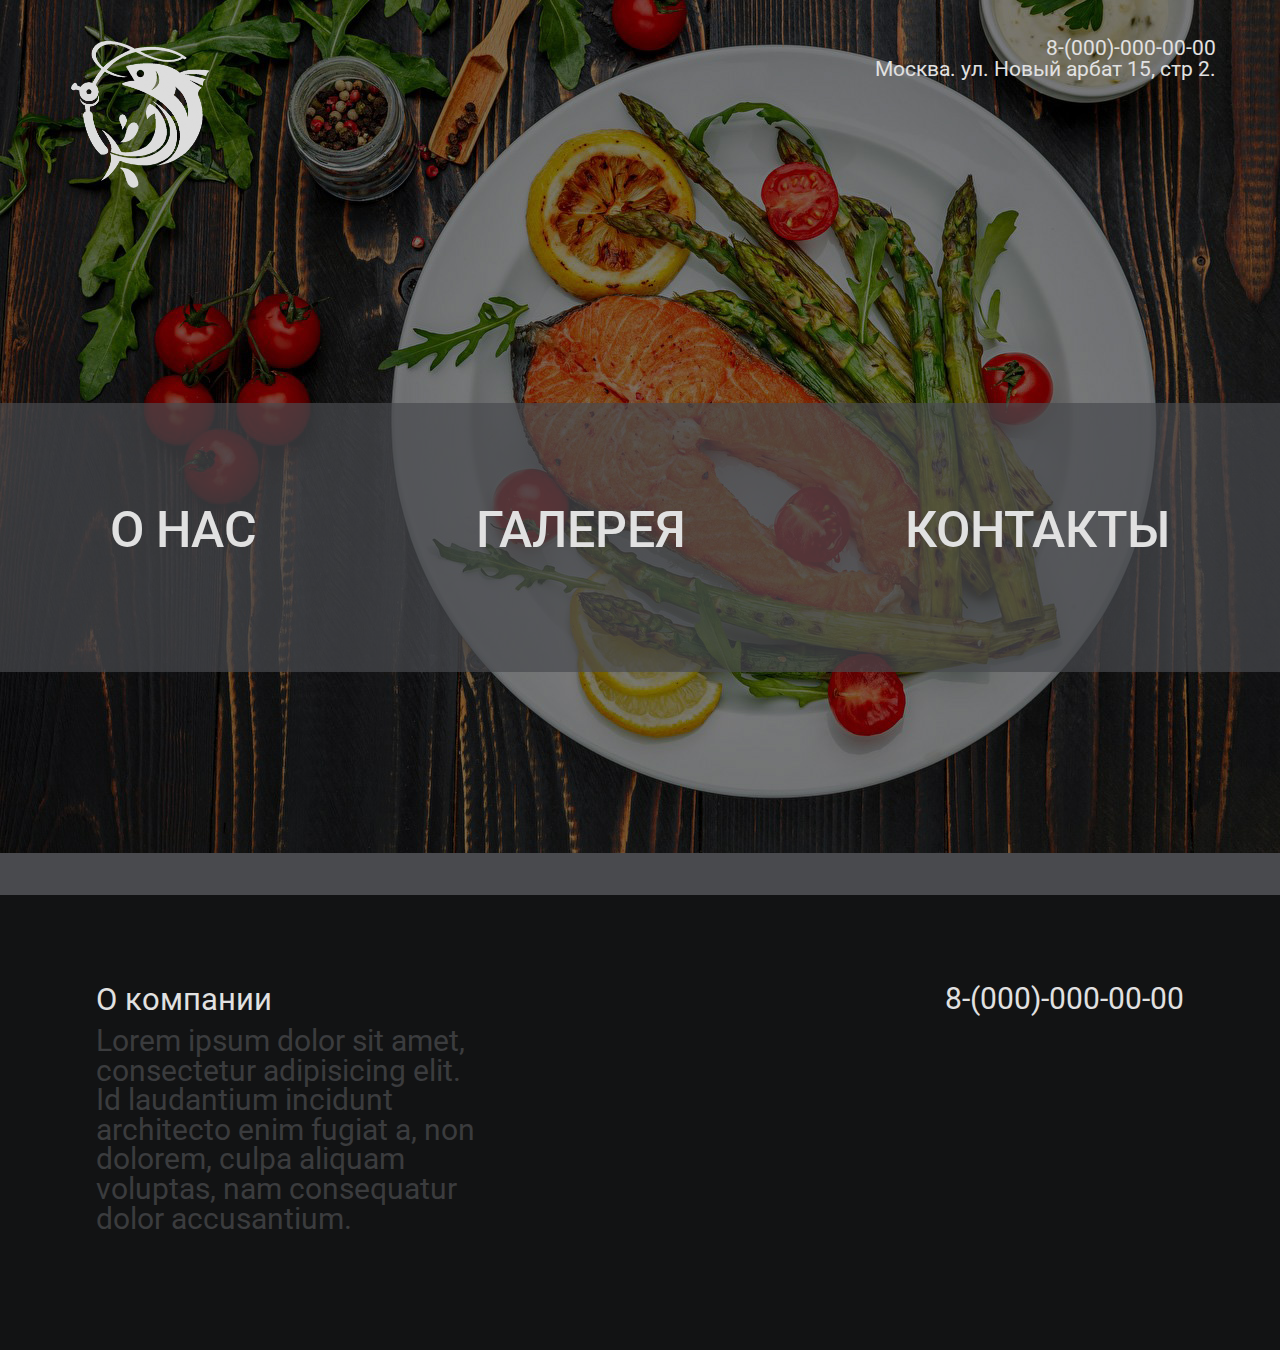
<file: index.html>
<!DOCTYPE html>
<html lang="en">
<head>
	<meta charset="UTF-8">
	<meta name="viewport" content="width=device-width, initial-scale=1.0">
   <link rel="stylesheet" href="css/style.css">
   <link rel="preconnect" href="https://fonts.googleapis.com">
   <link rel="preconnect" href="https://fonts.googleapis.com">
   <link rel="preconnect" href="https://fonts.gstatic.com" crossorigin>
   <link href="https://fonts.googleapis.com/css2?family=Roboto:wght@100;300;400;500;700;900&display=swap" rel="stylesheet">
	<title>Food</title>
</head>
<body>
<div class="container">
  <div class="main-block">
  	 	<div class="header">
  	 		<div class="logo"></div>
  	 		<div class="contact">
  	 			<p>8-(000)-000-00-00</p>
  	 			<p>Москва. ул. Новый арбат 15, стр 2.</p>
  	 		</div>
  	 	</div>
  	 	<div class="menu">
  	 		<div class="navigation">
  	 			<a href="about.html">О НАС</a>
  	 			<a href="galery.html">ГАЛЕРЕЯ</a>
  	 			<a href="contacts.html">КОНТАКТЫ</a>
  	 		</div>
  	 	</div>
  </div>
  <div class="footer">
   <div class="about">
   	<p>О компании</p>
   	<p>Lorem ipsum dolor sit amet, consectetur adipisicing elit. Id laudantium incidunt architecto enim fugiat a, non dolorem, culpa aliquam voluptas, nam consequatur dolor accusantium.</p>
   </div>
   <div class="phone">8-(000)-000-00-00</div>
  </div>
</div>

</body>
</html>
</file>
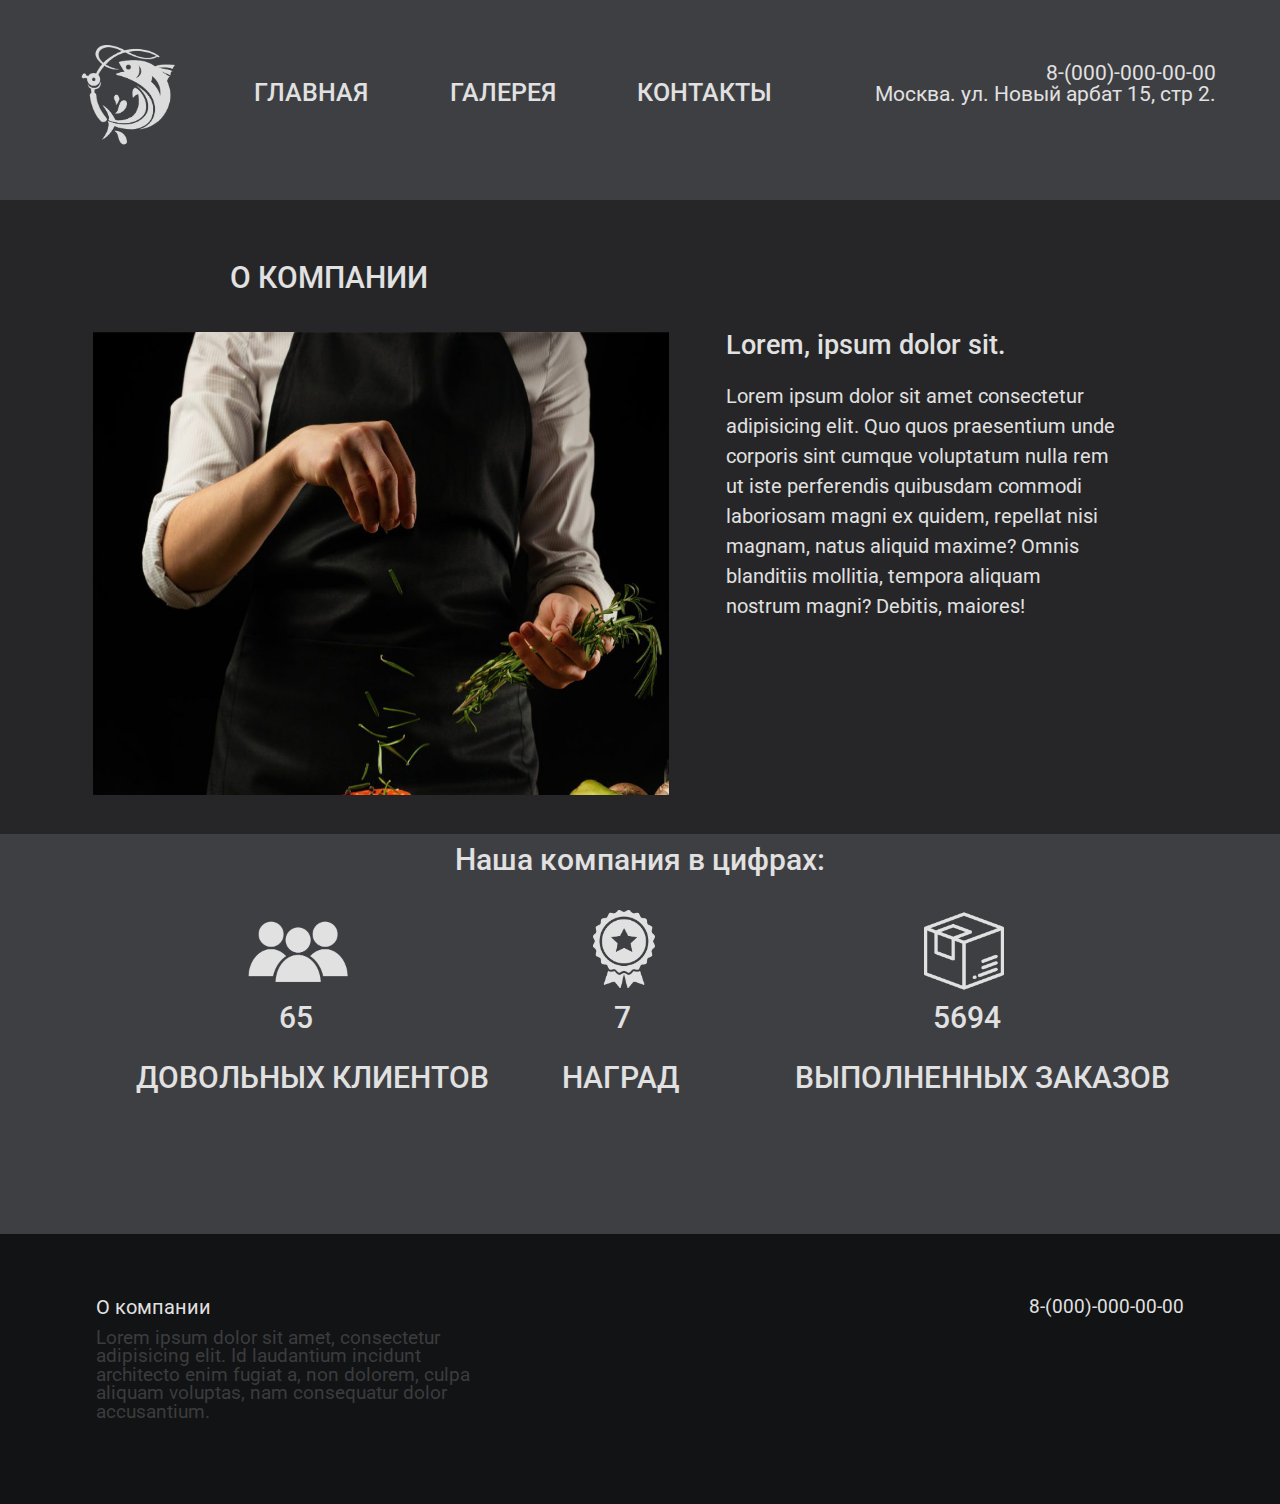
<file: about.html>
<!DOCTYPE html>
<html lang="en">
<head>
	<meta charset="UTF-8">
	<meta name="viewport" content="width=device-width, initial-scale=1.0">
   <link rel="stylesheet" href="css/style-about.css">
   <link rel="preconnect" href="https://fonts.googleapis.com">
   <link rel="preconnect" href="https://fonts.googleapis.com">
   <link rel="preconnect" href="https://fonts.gstatic.com" crossorigin>
   <link href="https://fonts.googleapis.com/css2?family=Roboto:wght@100;300;400;500;700;900&display=swap" rel="stylesheet">
	<title>Food</title>
</head>
<body>
    <div class="container">
    <div class="header">
      <div class="header-container">
        <div class="header-body">
            <a class="logo" href="index.html"></a>
        <div class="header-burger">
          <span></span>
       </div>
       <nav class="header-menu">
        <ul class="header-list">
          <li href="index.html"><a href="index.html">ГЛАВНАЯ</a></li>
        </ul>
        <ul class="header-list">
          <li href="#"><a href="galery.html">ГАЛЕРЕЯ</a></li>
        </ul>
        <ul class="header-list">
          <li href="#"><a href="contacts.html">КОНТАКТЫ</a></li>
        </ul>
      </nav>
             <div class="contact">
                <p>8-(000)-000-00-00</p>
                <p>Москва. ул. Новый арбат 15, стр 2.</p>
             </div>
       </div>
    </div>
    </div>
    <div class="title">О КОМПАНИИ</div>
    <div class="main-block">
      <div class="people"></div>
      <div class="text-block">
        <div class="text-title">Lorem, ipsum dolor sit.</div>
        <div class="text-about">Lorem ipsum dolor sit amet consectetur adipisicing elit. Quo quos praesentium unde corporis sint cumque voluptatum nulla rem ut iste perferendis quibusdam commodi laboriosam magni ex quidem, repellat nisi magnam, natus aliquid maxime? Omnis blanditiis mollitia, tempora aliquam nostrum magni? Debitis, maiores!</div>
      </div>
    </div>
    <div class="about-numbers">
      <div class="title-numbers">Наша компания в цифрах:</div>
      <div class="numbers">
         <div class="block-numbers">65</div>
         <div class="block-numbers-2">7</div>
         <div class="block-numbers-3">5694</div>
      </div>
    </div>
     <div class="footer">
       <div class="about">
         <p>О компании</p>
         <p>Lorem ipsum dolor sit amet, consectetur adipisicing elit. Id laudantium incidunt architecto enim fugiat a, non dolorem, culpa aliquam voluptas, nam consequatur dolor accusantium.</p>
       </div>
       <div class="phone">8-(000)-000-00-00</div>
  </div>
  </div>
 <script src="https://code.jquery.com/jquery-3.6.0.slim.min.js"></script>
 <script src="js/scripts.js"></script>
</body>
</html>
</file>
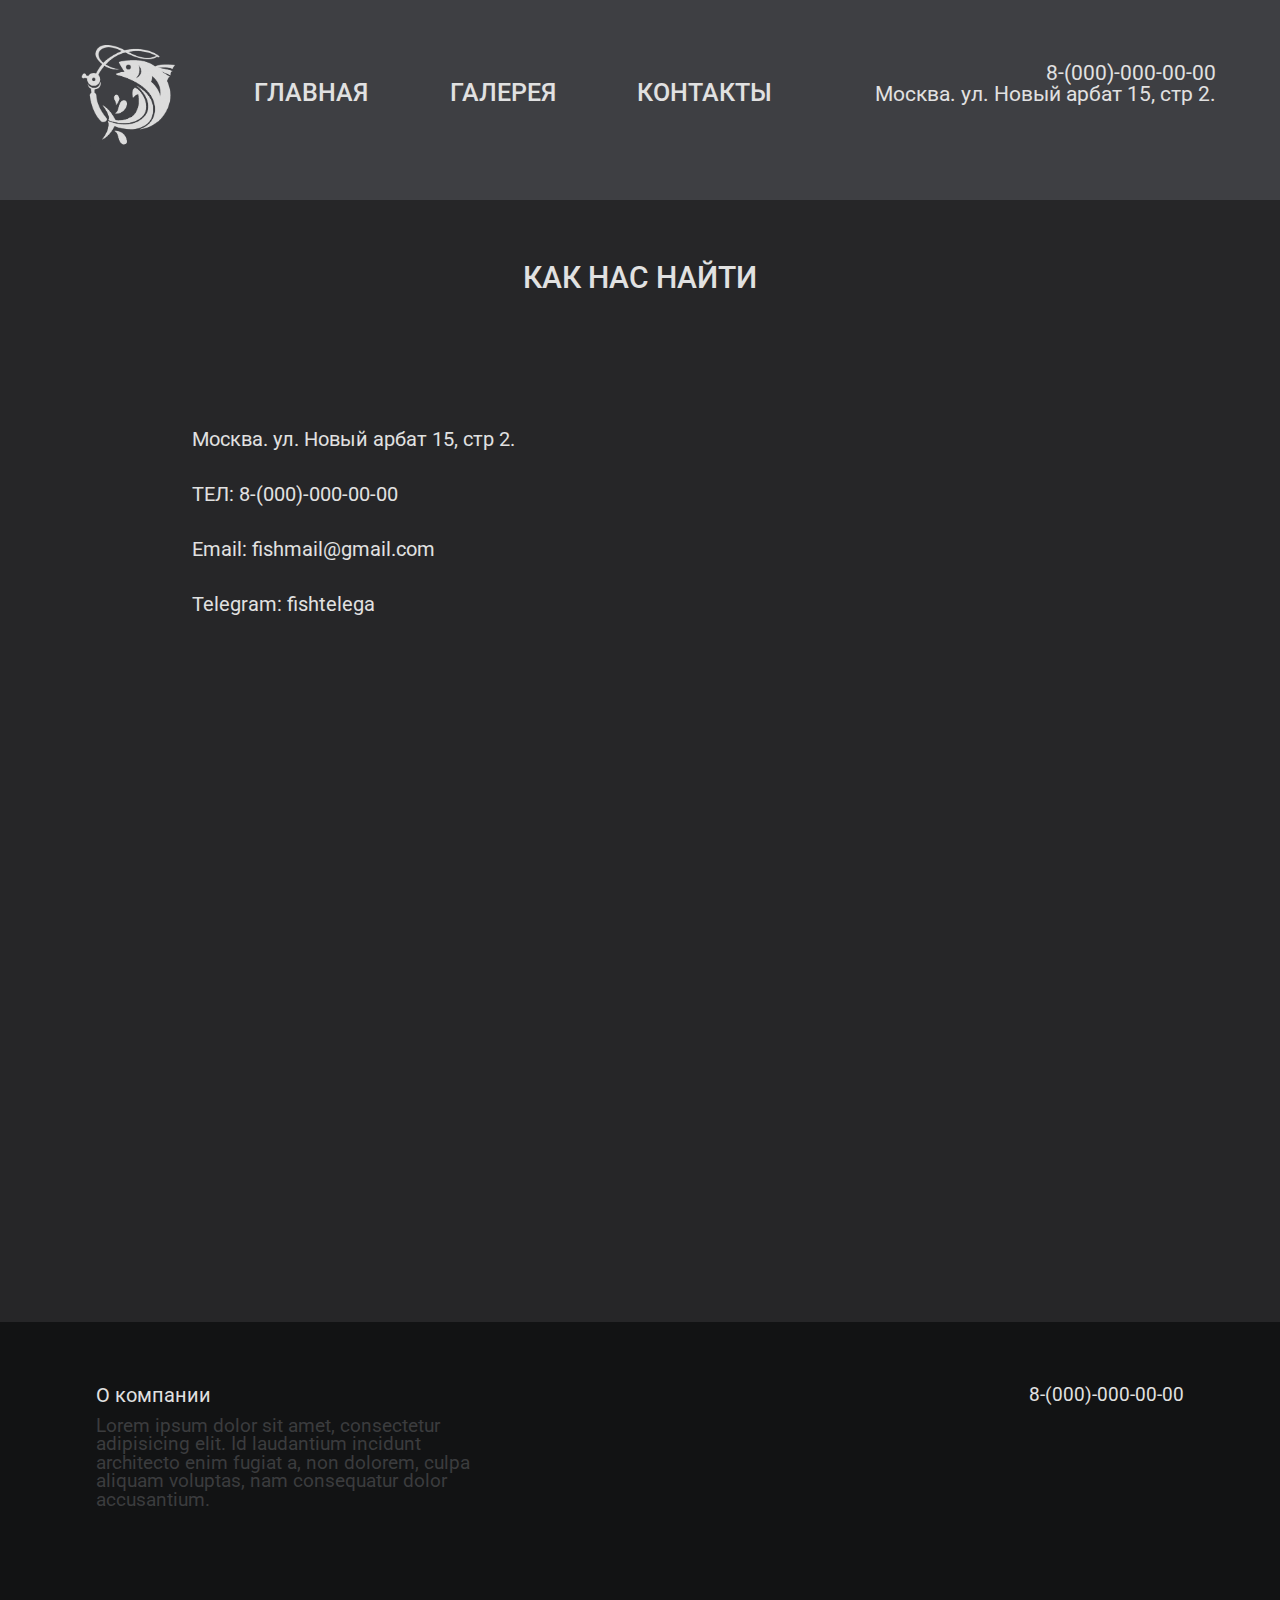
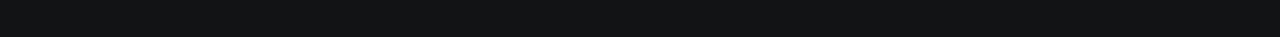
<file: contacts.html>
<!DOCTYPE html>
<html lang="en">
<head>
	<meta charset="UTF-8">
	<meta name="viewport" content="width=device-width, initial-scale=1.0">
   <link rel="stylesheet" href="css/style-contacts.css">
   <link rel="preconnect" href="https://fonts.googleapis.com">
   <link rel="preconnect" href="https://fonts.googleapis.com">
   <link rel="preconnect" href="https://fonts.gstatic.com" crossorigin>
   <link href="https://fonts.googleapis.com/css2?family=Roboto:wght@100;300;400;500;700;900&display=swap" rel="stylesheet">
	<title>Food</title>
</head>
<body>
    <div class="container">
    <div class="header">
      <div class="header-container">
        <div class="header-body">
            <a class="logo" href="index.html"></a>
        <div class="header-burger">
          <span></span>
       </div>
       <nav class="header-menu">
        <ul class="header-list">
          <li href="index.html"><a href="index.html">ГЛАВНАЯ</a></li>
        </ul>
        <ul class="header-list">
          <li href="#"><a href="galery.html">ГАЛЕРЕЯ</a></li>
        </ul>
        <ul class="header-list">
          <li href="#"><a href="contacts.html">КОНТАКТЫ</a></li>
        </ul>
      </nav>
             <div class="contact">
                <p>8-(000)-000-00-00</p>
                <p>Москва. ул. Новый арбат 15, стр 2.</p>
             </div>
       </div>
    </div>
    </div>
     <div class="title">КАК НАС НАЙТИ</div>
    <div class="main-block">
      <div class="adress">
          <p>Москва. ул. Новый арбат 15, стр 2.</p>
          <p>ТЕЛ: 8-(000)-000-00-00</p>
          <p>Email: fishmail@gmail.com</p>
          <p>Telegram: fishtelega</p>
      </div>
      <div class="map-container">
         <div class="map">
            <iframe src="https://www.google.com/maps/embed?pb=!1m18!1m12!1m3!1d1122.700542231115!2d37.59137865835091!3d55.751534504639835!2m3!1f0!2f0!3f0!3m2!1i1024!2i768!4f13.1!3m3!1m2!1s0x46b54a4cae3e9ce1%3A0x1f1b7bb0f6244a6f!2z0J3QvtCy0YvQuSDQkNGA0LHQsNGCINGD0LsuLCAxNSDRgdGC0YDQvtC10L3QuNC1IDIsINCc0L7RgdC60LLQsCwgMTE5MDAy!5e0!3m2!1sru!2sru!4v1660426651465!5m2!1sru!2sru" style="border:0;" allowfullscreen="" loading="lazy" referrerpolicy="no-referrer-when-downgrade"></iframe>
         </div>
      </div>
    </div>
       <div class="footer">
       <div class="about">
         <p>О компании</p>
         <p>Lorem ipsum dolor sit amet, consectetur adipisicing elit. Id laudantium incidunt architecto enim fugiat a, non dolorem, culpa aliquam voluptas, nam consequatur dolor accusantium.</p>
       </div>
       <div class="phone">8-(000)-000-00-00</div>
  </div>
  </div>
 <script src="https://code.jquery.com/jquery-3.6.0.slim.min.js"></script>
 <script src="js/scripts.js"></script>
</body>
</html>
</file>
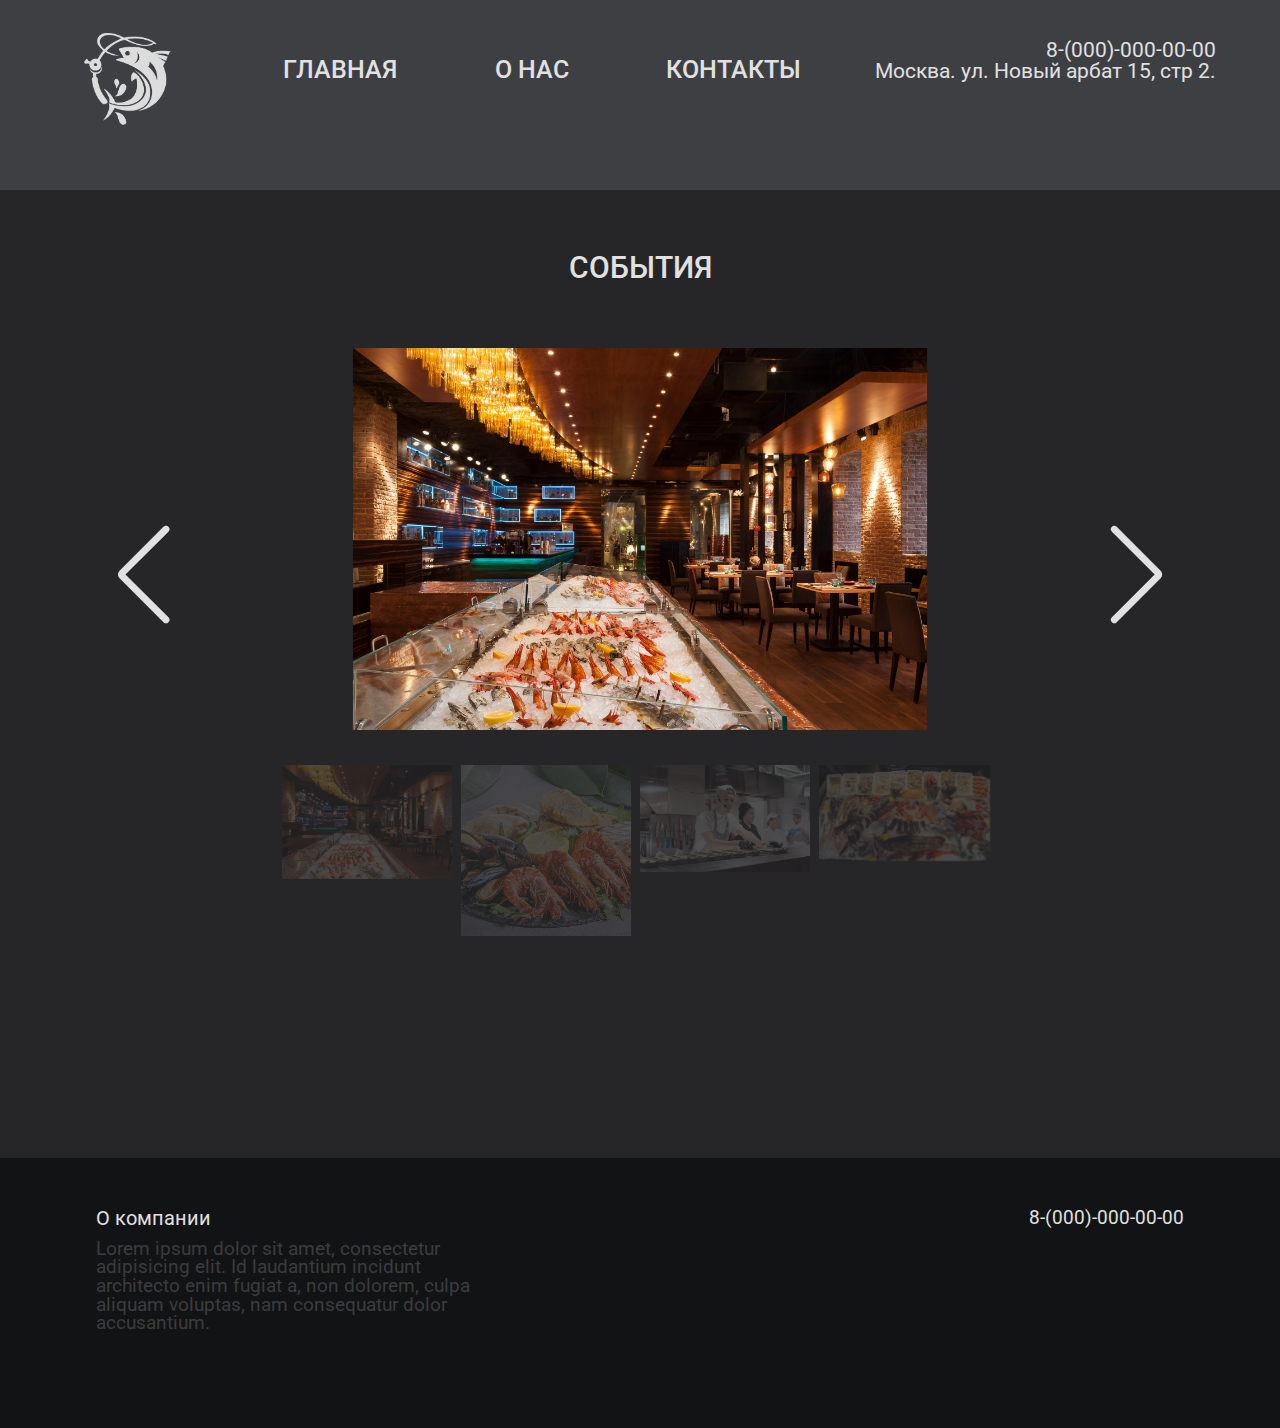
<file: galery.html>
<!DOCTYPE html>
<html lang="en">
<head>
	<meta charset="UTF-8">
	<meta name="viewport" content="width=device-width, initial-scale=1.0">
<link
  rel="stylesheet"
  href="https://cdn.jsdelivr.net/npm/swiper@8/swiper-bundle.min.css"
/>
   <link rel="stylesheet" href="css/style-galery.css">
   <link rel="preconnect" href="https://fonts.googleapis.com">
   <link rel="preconnect" href="https://fonts.googleapis.com">
   <link rel="preconnect" href="https://fonts.gstatic.com" crossorigin>
   <link href="https://fonts.googleapis.com/css2?family=Roboto:wght@100;300;400;500;700;900&display=swap" rel="stylesheet">
	<title>Food</title>
</head>
<body>
    <div class="container">
    <div class="header">
      <div class="header-container">
        <div class="header-body">
            <a class="logo" href="index.html"></a>
        <div class="header-burger">
          <span></span>
       </div>
       <nav class="header-menu">
        <ul class="header-list">
          <li href="index.html"><a href="index.html">ГЛАВНАЯ</a></li>
        </ul>
        <ul class="header-list">
          <li href="#"><a href="about.html">О НАС</a></li>
        </ul>
        <ul class="header-list">
          <li href="#"><a href="contacts.html">КОНТАКТЫ</a></li>
        </ul>
      </nav>
             <div class="contact">
                <p>8-(000)-000-00-00</p>
                <p>Москва. ул. Новый арбат 15, стр 2.</p>
             </div>
       </div>
    </div>
    </div>
     <div class="title">СОБЫТИЯ</div>
    <div class="main-block">
       <div class="slider">
           <div class="wrapper">
        <!-- Slides -->
                  <div class="image-slider swiper-container">
                    <div class="image-slider_wrapper swiper-wrapper">

                        <div class="image-slider_slide swiper-slide">
                          <div class="image-slider_image">
                             <img src="img/slide1.jpg" alt="img.jpg">
                          </div>
                       </div>

                       <div class="image-slider_slide swiper-slide">
                          <div class="image-slider_image">
                             <img src="img/slide2.jpg" alt="img.jpg">
                          </div>
                       </div>

                        <div class="image-slider_slide swiper-slide">
                          <div class="image-slider_image">
                             <img src="img/slide3.jpg" alt="img.jpg">
                          </div>
                       </div>
                    <div class="image-slider_slide swiper-slide">
                       <div class="image-slider_image">
                           <img src="img/slide4.jpg" alt="img.jpg">
                    </div>
                      </div>

                    </div>
                </div>
      <!-- If we need pagination -->
      <!-- <div class="swiper-pagination"></div> -->

      <!-- If we need navigation buttons -->
            <div class="swiper-button-prev"></div>
            <div class="swiper-button-next"></div>
            <!-- <div class="prev"></div>
            <div class="next"></div> -->

      <!-- If we need scrollbar -->
           <!--  <div class="swiper-scrollbar"></div> -->

        <!-- Миниатюры -->
                <div class="image-mini-slider swiper-container">
                    <div class="image-mini-slider_wrapper swiper-wrapper">

                        <div class="image-mini-slider_slide swiper-slide">
                          <div class="image-mini-slider_image">
                             <img src="img/slide1.jpg" alt="img.jpg">
                      </div>
                       </div>

                    <div class="image-mini-slider_slide swiper-slide">
                       <div class="image-mini-slider_image">
                          <img src="img/slide2.jpg" alt="img.jpg">
                      </div>
                    </div>

                    <div class="image-mini-slider_slide swiper-slide">
                       <div class="image-mini-slider_image">
                         <img src="img/slide3.jpg" alt="img.jpg">
                      </div>
                    </div>

                    <div class="image-mini-slider_slide swiper-slide">
                         <div class="image-mini-slider_image">
                           <img src="img/slide4.jpg" alt="img.jpg">
                        </div>
                      </div>
                    </div>
                </div>
          </div>
      </div>
    </div>
       <div class="footer">
       <div class="about">
         <p>О компании</p>
         <p>Lorem ipsum dolor sit amet, consectetur adipisicing elit. Id laudantium incidunt architecto enim fugiat a, non dolorem, culpa aliquam voluptas, nam consequatur dolor accusantium.</p>
       </div>
       <div class="phone">8-(000)-000-00-00</div>
  </div>
</div>
<script src="https://code.jquery.com/jquery-3.6.0.slim.min.js"></script>
<script src="https://cdn.jsdelivr.net/npm/swiper@8/swiper-bundle.min.js"></script>
 <script src="js/scripts-slider.js"></script>
</body>
</html>
</file>
<file: css/style.css>
*{
  padding: 0;
  margin: 0;
  border: 0;
}
*,*::before,*::after{
  -moz-box-sizing:border-box;
  -webkit-box-sizing:border-box;
  box-sizing:border-box;
}
:focus, :active{outline: none;}
a:focus, a:active{outline: none;}

nav,footer,header,aside{display: block;}

html,body{
  height: 100%;
  width: 100%;
  font-size: 100%;
  line-height: 1;
  font-size: 14px;
  -ms-text-size-adjust:100%;
  -moz-text-size-adjust:100%;
  -webkit-text-size-adjust:100%;
}
input,button,textarea{font-family: inherit;}

input::-ms-clear{display: none;}
button{cursor: pointer;}
button::-moz-focus-inner{padding:0;border:0;}
a,a:visited{text-decoration: none;}
a:hover{text-decoration: none;}
ul,li{list-style: none;}
img{vertical-align: top;}

h1,h2,h3,h4,h5,h6{font-size:inherit;font-weight: 400;}
/****************************/


body{
    background: rgb(73, 74, 78);
  height: 100%;
  font-family: 'Roboto', sans-serif;

}
.container{
  display: flex;
  flex-direction: column;
  height: 150%;
  max-width: 3000px;
  overflow: auto;
}
.main-block {
  background: url('../img/background.jpg') 0 0/ 100% auto no-repeat;
  width: 100%;
  height: 100%;
}
.header {
  display: flex;
  flex-direction: row;
  justify-content: space-between;
  height: 25%;
  padding: 3% 5% 0 5%;
}
.logo {
  width: 15%;
  height: 100%;
   display: block;
  background: url(../img/logo-fish.png) 0 0/90% auto no-repeat;
}
.contact {
 text-align: right;
 display: block;
 width: 30%;
 height: 100%;
}
.contact p{
  font-size: calc(11px + 16 * ((100vw - 320px) / (1920 - 320)));
  color: #e1e1e1;
  font-weight: 400;
}
.menu {
  width: 100%;
  height: 300px;
  background: rgba(73, 74, 78, 0.7);
  position: relative;
  top: 25%;
}

.navigation {
  width: 100%;
  height: 100%;
  display: flex;
  flex-direction: row;
  justify-content: space-around;
  align-items: center;
}
.navigation-2 {
  display: none;
}
.navigation a{
  height: 23%;
  font-size: calc(40px + 16 * ((100vw - 320px) / (1920 - 320)));
  color: #e1e1e1;
  font-weight: 500;
}

.navigation a:hover{
  border-bottom: 5px solid #e1e1e1;
  padding-bottom: 2%;
}
.footer {
  width: 100%;
  height: 300px;
  background-color: #121314;
  display: flex;
  flex-direction: row;
  justify-content: space-around;
  padding: 3% 0 2% 0;
}
.about {
  width: 30%;
}
.about p:first-child {
  font-size: calc(10px + 16 * ((100vw - 320px) / (1920 - 320)));
  color: #e1e1e1;
  font-weight: 400;
  padding: 0 0 3% 0;
}
.about p{
  font-size: calc(9px + 16 * ((100vw - 320px) / (1920 - 320)));
  color: #3b3c3e;
  font-weight: 400;
  padding: 0 0 3% 0;
}
.phone {
  text-align: right;
  width: 40%;
  font-size: calc(9px + 16 * ((100vw - 320px) / (1920 - 320)));
  color: #e1e1e1;
  font-weight: 400;
}

@media only screen and (min-width: 1980px){
 .container{
  display: flex;
  flex-direction: column;
  height: 150%;
  max-width: 3000px;
  overflow: auto;
}
.main-block{
  height: 65%;
}
.footer {
  height: 35%;
  padding: 7% 0 5% 0;
 }
 .about {
  width: 30%;
}
.about p:first-child {
  font-size: calc(25px + 16 * ((100vw - 320px) / (1920 - 320)));
}
.about p{
  font-size: calc(24px + 16 * ((100vw - 320px) / (1920 - 320)));
}
.phone {
  font-size: calc(24px + 16 * ((100vw - 320px) / (1920 - 320)));
}
.navigation a{
  font-size: calc(49px + 16 * ((100vw - 320px) / (1920 - 320)));
}
}
@media only screen and (max-width: 1900px){
  .container{
  display: flex;
  flex-direction: column;
  height: 150%;
  max-width: 3000px;
  overflow: auto;
}
.main-block{
 min-height: 65%;
}
.header{
  height: 35%;
}
.menu {
  width: 100%;
  height: 30%;
  position: relative;
  top: 10%;
}
.contact {
 width: 40%;
}
.footer {
  height: 45%;
  padding: 7% 0 5% 0;
 }
  .about {
  width: 30%;
}
.about p:first-child {
  font-size: calc(21px + 16 * ((100vw - 320px) / (1920 - 320)));
}
.about p{
  font-size: calc(20px + 16 * ((100vw - 320px) / (1920 - 320)));
}
.phone {
  font-size: calc(20px + 16 * ((100vw - 320px) / (1920 - 320)));
}
}
@media only screen and (max-width: 1200px){
  .container{
  display: flex;
  flex-direction: column;
  height: 100%;
  min-height: 100%;
}
.main-block{
    height: 90%;
}
.header {
  height: 80%;
  padding: 3% 5% 0 5%;
}
.logo {
  width: 15%;
  height: 100%;
   display: block;
  background: url(../img/logo-fish.png) 0 0/90% auto no-repeat;
}
.contact {
 text-align: right;
 display: block;
 width: 50%;
 height: 100%;
}
.contact p{
  font-size: calc(11px + 16 * ((100vw - 320px) / (1920 - 320)));
  color: #e1e1e1;
  font-weight: 400;
}
.menu {
  width: 100%;
  height: 40%;
  position: relative;
  top: -20%;
}

.navigation {
  width: 100%;
  height: 100%;
  display: flex;
  flex-direction: row;
  justify-content: space-around;
  align-items: center;
}
.navigation-2 {
  display: none;
}
.navigation a{
  height: 23%;
  font-size: calc(30px + 16 * ((100vw - 320px) / (1920 - 320)));
  color: #e1e1e1;
  font-weight: 500;
}
.footer {
  padding: 7% 0 3% 0;
  height: 45%;
 }
 .about p:first-child {
  font-size: calc(11px + 16 * ((100vw - 320px) / (1920 - 320)));
}
.about p{
  font-size: calc(10px + 16 * ((100vw - 320px) / (1920 - 320)));
}
.phone {
  font-size: calc(10px + 16 * ((100vw - 320px) / (1920 - 320)));
}
.navigation a{
  font-size: calc(41px + 16 * ((100vw - 320px) / (1920 - 320)));
}
}
@media only screen and (max-width: 960px){
  .container{
  display: flex;
  flex-direction: column;
  height: 500px;
  min-height: 100%;
  max-width: 3000px;
  overflow: auto;
}
.header{
  height: 125px;
}
.main-block{
  min-height: 60%;

}
.menu {
  position: relative;
  top: 80%;
  width: 100%;
  height: 75%;
}
.navigation {
  width: 100%;
  height: 100%;
  display: flex;
  flex-direction: column;
  justify-content: space-between;
  align-items: center;
}
.navigation a{
  height: 60px;
  font-size: calc(30px + 16 * ((100vw - 320px) / (1920 - 320)));
  color: #e1e1e1;
  font-weight: 500;
}
.navigation a:hover{
  border-bottom: 4px solid #e1e1e1;
  padding-bottom: 1%;
}
.contact {
 width: 45%;
}
.footer {
  top: 60%;
  position: relative;
  padding: 5% 0 4% 0;
  height: 280px;
 }
  .about{
    width: 40%;
    padding: 2% 1%;
  }
 .about p:first-child {
  font-size: calc(15px + 16 * ((100vw - 320px) / (1920 - 320)));
}
.about p{
  font-size: calc(15px + 16 * ((100vw - 320px) / (1920 - 320)));
}
.phone {
  font-size: calc(15px + 16 * ((100vw - 320px) / (1920 - 320)));
}
.navigation a{
  font-size: calc(35px + 16 * ((100vw - 320px) / (1920 - 320)));
}
}
@media only screen and (max-width: 600px){
  .container{
  display: flex;
  flex-direction: column;
  height: 100%;
  max-width: 3000px;
  overflow: auto;
  min-height: 100%;
}
.header{
  height: 80px;
}
.main-block{
  min-height: 60%;

}
.menu {
  position: relative;
  top: 60%;
  width: 100%;
  height: 75%;
}
.navigation {
  width: 100%;
  height: 80%;
  display: flex;
  flex-direction: column;
  justify-content: space-between;
  align-items: center;
}
.navigation a{
  height: 60px;
  font-size: calc(30px + 16 * ((100vw - 320px) / (1920 - 320)));
  color: #e1e1e1;
  font-weight: 500;
}
.navigation a:hover{
  border-bottom: 4px solid #e1e1e1;
  padding-bottom: 1%;
}
.contact {
 width: 40%;
}
.footer {
  top: 31%;
  position: relative;
  padding: 7% 0 4% 0;
  height: 260px;
  font-size: calc(16px + 16 * ((100vw - 320px) / (1920 - 320)));
 }
  .about{
    width: 40%;
    padding: 2% 1%;
  }
 .about p:first-child {
  font-size: calc(15px + 16 * ((100vw - 320px) / (1920 - 320)));
}
.about p{
  font-size: calc(15px + 16 * ((100vw - 320px) / (1920 - 320)));
}
.phone {
  font-size: calc(15px + 16 * ((100vw - 320px) / (1920 - 320)));
}
.navigation a{
  font-size: calc(35px + 16 * ((100vw - 320px) / (1920 - 320)));
}
}
@media only screen and (max-width: 500px){
  .container{
  display: flex;
  flex-direction: column;
  height: 100%;
  max-width: 3000px;
  overflow: auto;
  min-height: 100%;
}
.header{
  height: 80px;
}
.main-block{
  min-height: 45%;

}
.menu {
  position: relative;
  top: 50%;
  width: 100%;
  height: 50%;
}
.navigation {
  width: 100%;
  height: 100%;
  display: flex;
  flex-direction: column;
  justify-content: space-between;
  align-items: center;
}
.navigation a{
  height: 50px;
  font-size: calc(30px + 16 * ((100vw - 320px) / (1920 - 320)));
  color: #e1e1e1;
  font-weight: 500;
}
.navigation a:hover{
  border-bottom: 4px solid #e1e1e1;
  padding-bottom: 1%;
}
.contact {
 width: 40%;
}
.footer {
  top: 31%;
  position: relative;
  padding: 7% 0 4% 0;
  height: 260px;
  font-size: calc(16px + 16 * ((100vw - 320px) / (1920 - 320)));
 }
  .about{
    width: 40%;
    padding: 2% 1%;
  }
 .about p:first-child {
  font-size: calc(15px + 16 * ((100vw - 320px) / (1920 - 320)));
}
.about p{
  font-size: calc(15px + 16 * ((100vw - 320px) / (1920 - 320)));
}
.phone {
  font-size: calc(15px + 16 * ((100vw - 320px) / (1920 - 320)));
}
.navigation a{
  font-size: calc(35px + 16 * ((100vw - 320px) / (1920 - 320)));
}
}
</file>
<file: css/style-about.css>
*{
  padding: 0;
  margin: 0;
  border: 0;
}
*,*::before,*::after{
  -moz-box-sizing:border-box;
  -webkit-box-sizing:border-box;
  box-sizing:border-box;
}
:focus, :active{outline: none;}
a:focus, a:active{outline: none;}

nav,footer,header,aside{display: block;}

html,body{
  height: 100%;
  width: 100%;
  font-size: 100%;
  line-height: 1;
  font-size: 14px;
  -ms-text-size-adjust:100%;
  -moz-text-size-adjust:100%;
  -webkit-text-size-adjust:100%;
}
input,button,textarea{font-family: inherit;}

input::-ms-clear{display: none;}
button{cursor: pointer;}
button::-moz-focus-inner{padding:0;border:0;}
a,a:visited{text-decoration: none;}
a:hover{text-decoration: none;}
ul,li{list-style: none;}
img{vertical-align: top;}

h1,h2,h3,h4,h5,h6{font-size:inherit;font-weight: 400;}
/****************************/


body{
   background-color:  #262628;
  height: 100%;
  font-family: 'Roboto', sans-serif;
}
  body.lock{
    overflow: hidden;
  }
.container {
  height: 100%;
  max-width: 3000px;
}
.header {
  width: 100%;
  height: 18%;
  background: rgba(73, 74, 78, 0.7);
}
.header-container{
  width: 100%;
  height: 100%;
}
.header-body{
  width: 100%;
  height: 100%;
  display: flex;
  flex-direction: row;
  justify-content: space-between;
  align-items: stretch;
  padding: 0 5% 0 5%;
}
.logo {
  width: 13%;
  height: 100%;
  display: block;
  background: url(../img/logo-fish.png) 30% 31px/63% auto no-repeat;
}
.contact {
 position: relative;
 top: 0;
 left: 0;
 text-align: right;
 display: block;
 width: 30%;
 height: 70%;
 padding:3.5% 0 0 0;
}
.contact p{
  font-size: calc(11px + 16 * ((100vw - 320px) / (1920 - 320)));
  color: #e1e1e1;
  font-weight: 400;
}
.header-menu {
  width: 45%;
  height: 100%;
  display: flex;
  flex-direction: row;
  justify-content: space-between;
  padding: 5% 0 0 0;
}
.header-list li a{
  height: 45%;
  font-size: calc(15px + 16 * ((100vw - 320px) / (1920 - 320)));
  color: #e1e1e1;
  font-weight: 500;
}

.header-list li:hover{
  border-bottom: 4px solid #e1e1e1;
  padding-bottom: 3%;
}
.header-burger{
 display: none;
}
.title {
  display: inline-block;
  font-size: calc(20px + 16 * ((100vw - 320px) / (1920 - 320)));
  color: #e1e1e1;
  font-weight: 500;
  padding: 5% 0 0 18%;
}
.main-block {
  width: 100%;
  height: 65%;
  display: flex;
  flex-direction: row;
  justify-content: space-around;
  padding: 3% 10%;
}
.people {
  width: 30%;
  height: 100%;
  display: block;
  background: url(../img/about-fish.jpg) 0 0/100% auto no-repeat;
}
.text-block {
  width: 30%;
  color: #e1e1e1;
  font-weight: 400;
}
.text-title {
  font-size: calc(17px + 16 * ((100vw - 320px) / (1920 - 320)));
  color: #e1e1e1;
  font-weight: 500;
  padding: 0 0 5% 0;
}
.text-about{
  line-height: 30px;
  width:85%;
  height: 80%;
   font-size: calc(10px + 16 * ((100vw - 320px) / (1920 - 320)));
}
.about-numbers {
  display: flex;
  flex-direction: column;
  align-items: center;
  background-color: rgba(73, 74, 78, 0.7) ;
  width: 100%;
  height: 400px;
}
.title-numbers {
  font-size: calc(20px + 16 * ((100vw - 320px) / (1920 - 320)));
  color: #e1e1e1;
  font-weight: 500;
  text-align: center;
  padding: 1% 0 8% 0;
}
.numbers {
  width: 80%;
  display: flex;
  flex-direction: row;
  justify-content: space-around;
}
.block-numbers {
  font-size: calc(20px + 16 * ((100vw - 320px) / (1920 - 320)));
  color: #e1e1e1;
  font-weight: 500;
  text-align: center;
  position: relative;
}
.block-numbers:before{
  content: '';
  background: url(../img/people.png) 0 0/ 100% no-repeat;
  width: 100px;
  height: 100px;
  position: absolute;
  bottom: 30%;
  left: -70%;
}
.block-numbers:after{
  content: 'ДОВОЛЬНЫХ КЛИЕНТОВ';
  width: 600px;
  height: 100%;
  position: absolute;
  top:50px;
  right: -300px;
}
.block-numbers-2 {
  font-size: calc(20px + 16 * ((100vw - 320px) / (1920 - 320)));
  color: #e1e1e1;
  font-weight: 500;
  text-align: center;
  position: relative;
}
.block-numbers-2:before{
  content: '';
  background: url(../img/prize.png) 0 0/ 50% no-repeat;
  width: 120px;
  height: 120px;
  position: absolute;
  bottom: 10%;
  left: -90%;
}
.block-numbers-2:after{
  content: 'НАГРАД';
  width: 600px;
  height: 100%;
  position: absolute;
  top: 50px;
  right: -290px;
}

.block-numbers-3 {
  font-size: calc(20px + 16 * ((100vw - 320px) / (1920 - 320)));
  color: #e1e1e1;
  font-weight: 500;
  text-align: center;
  position: relative;
}
.block-numbers-3:before{
  content: '';
  background: url(../img/box.png) 0 0/ 80% no-repeat;
  width: 100px;
  height: 100px;
  position: absolute;
  bottom: 70%;
  left: -5%;
}
.block-numbers-3:after{
  content: 'ВЫПОЛНЕННЫХ ЗАКАЗОВ';
  width: 600px;
  height: 100%;
  position: absolute;
  top:50px;
  right: -270px;
}
.footer {
  width: 100%;
  height: 25%;
  background-color: #121314;
  display: flex;
  flex-direction: row;
  justify-content: space-around;
  padding: 2% 0 2% 0;
}
.about {
  width: 30%;
}
.about p:first-child {
  font-size: calc(10px + 16 * ((100vw - 320px) / (1920 - 320)));
  color: #e1e1e1;
  font-weight: 400;
  padding: 0 0 3% 0;
}
.about p{
  font-size: calc(9px + 16 * ((100vw - 320px) / (1920 - 320)));
  color: #3b3c3e;
  font-weight: 400;
  padding: 0 0 3% 0;
}
.phone {
  text-align: right;
  width: 40%;
  font-size: calc(9px + 16 * ((100vw - 320px) / (1920 - 320)));
  color: #e1e1e1;
  font-weight: 400;
}
@media only screen and (min-width: 1980px){
.header {
  height: 300px;
}

.logo {
  background: url(../img/logo-fish.png) 30% 43px/68% auto no-repeat;
}
.contact {
 top: 0;
 left: 0;
 padding: 5% 0 0 0;
}
.contact p{
  font-size: calc(11px + 16 * ((100vw - 320px) / (1920 - 320)));
  color: #e1e1e1;
  font-weight: 400;
}
.header-menu {
  width: 45%;
  height: 100%;
  display: flex;
  flex-direction: row;
  justify-content: space-between;
  padding: 6% 0 0 0;
}
.header-list li{
  height: 35%;
  font-size: calc(15px + 16 * ((100vw - 320px) / (1920 - 320)));
  color: #e1e1e1;
  font-weight: 500;
}

.header-list li:hover{
  border-bottom: 4px solid #e1e1e1;
  padding-bottom: 2%;
}
.main-block {
  width: 100%;
  height: 65%;
  display: flex;
  flex-direction: row;
  justify-content: space-around;
  padding: 5% 10%;
}
.text-block {
  width: 35%;
}
.text-about{
  line-height: 30px;
  width:85%;
  height: 80%;
  line-height: 45px;
}
.title-numbers {
  padding: 1% 0 6% 0;
}
.block-numbers:before{
  bottom: 50%;
  left: -45%;
}
.block-numbers:after{
  top:70px;
}
.block-numbers-2:before{
  bottom: 30%;
  left: -60%;
}
.block-numbers-2:after{
  top: 70px;
}
.block-numbers-3:before{
  bottom: 70%;
  left: 3%;
}
.block-numbers-3:after{
  top:70px;
}
}
@media only screen and (max-width: 1600px){
 .header {
  height: 200px;
}

.logo {
  background: url(../img/logo-fish.png) 30% 43px/70% auto no-repeat;
}
.contact {
  width: 35%;
 top: 0;
 left: 0;
 padding: 5.5% 0 0 0;
}
.contact p{
  font-size: calc(11px + 16 * ((100vw - 320px) / (1920 - 320)));
  color: #e1e1e1;
  font-weight: 400;
}
.header-menu {
  width: 45%;
  height: 100%;
  display: flex;
  flex-direction: row;
  justify-content: space-between;
  padding: 7% 0 0 0;
}
.header-list li{
  height: 35%;
  font-size: calc(15px + 16 * ((100vw - 320px) / (1920 - 320)));
  color: #e1e1e1;
  font-weight: 500;
}

.header-list li:hover{
  border-bottom: 4px solid #e1e1e1;
  padding-bottom: 1%;
}
  .main-block {
    height: 60%;
    padding: 3% 5%;
}
.people {
    width: 50%;
}
.text-block {
    width: 40%;
}
  .title-numbers {
  padding: 1% 0 10% 0;
}
  .title-numbers {
  padding: 1% 0 10% 0;
}
.block-numbers:before{
  bottom: 14px;
  left: -31px;
}
.block-numbers:after{
  width: 415px;
  top:60px;
  right: -207px;
}
.block-numbers-2:before{
  background: url(../img/prize.png) 0 0/ 40% no-repeat;
  width: 156px;
  bottom: 4px;
  left: -21px;
}
.block-numbers-2:after{
  top: 60px;
  right: -68px;
  width: 157px;
}
.block-numbers-3:before{
  bottom: 23px;
  left: -9px;
}
.block-numbers-3:after{
  top:60px;
  width: 405px;
  left: -153px;
}
.footer {
  width: 100%;
  height: 30%;
  background-color: #121314;
  display: flex;
  flex-direction: row;
  justify-content: space-around;
  padding: 5% 0 5% 0;
}
@media only screen and (max-width: 1050px){
 .header {
  height: 120px;
}
.logo {
  background: url(../img/logo-fish.png) 30% 20px/80% no-repeat;
  z-index: 1;
}
.contact {
 width: 40%;
 top: 0;
 left: 0;
 padding: 5.5% 0 0 0;
}
.contact p{
  font-size: calc(11px + 16 * ((100vw - 320px) / (1920 - 320)));
  color: #e1e1e1;
  font-weight: 400;
}
.header-menu {
  overflow: auto;
 position: fixed;
 display: flex;
 flex-direction: column;
 justify-content: space-between;
 top: -100%;
 left: 0;
 width: 20%;
 height: 30%;
 border-radius: 7px;
 background-color: rgb(62, 63, 66);
 padding: 3%;
 z-index: 2;
 transition: all 0.4s ease 0s;
}
.header-menu.active{
  height: 300px;
  top: 117px;
}
.header-list{
  display: flex;
  position: relative;
  z-index: 2;
}
.header-list li{
  height: 50%;
  font-size: calc(15px + 16 * ((100vw - 320px) / (1920 - 320)));
  color: #e1e1e1;
  font-weight: 500;
}

.header-list li:hover{
  height: 100%;
  border-bottom: 4px solid #e1e1e1;
  padding-bottom: 1%;
}
.header-burger{
 display: block;
 position: relative;
 top: 40%;
 right: 17%;
 width: 75px;
 height: 50px;
 z-index: 3;
}
.header-burger:before,
.header-burger:after{
  content: '';
  background-color:#e1e1e1;
  position: absolute;
  width: 100%;
  height: 3px;
  left: 0;
  transition: all 0.3s ease 0s;
}
.header-burger:before{
  top: -5px;
}
.header-burger:after{
  bottom: 20px;
}
.header-burger.active:before{
 transform:rotate(45deg);
 top:11px
}
.header-burger.active:after{
 transform:rotate(-45deg);
 bottom: 36px;
}
.header-burger.active span{
  transform: scale(0);
}
.header-burger span{
position: absolute;
background-color:#e1e1e1;
left: 0;
width: 100%;
height: 3px;
top: 12px;
transition: all 0.3s ease 0s;
}
.main-block {
  height: 60%;
  padding: 5%;
}
.people {
  padding: 2%;
  width: 30%;
  height: 100%;
  display: block;
  background: url(../img/about-fish.jpg) 0 0/100% auto no-repeat;
}
.text-about{
  padding: 0 2%;
  height: 100%;
  font-size: calc(8px + 16 * ((100vw - 320px) / (1920 - 320)));
}
.text-block {
    width: 40%;
}
  .title-numbers {
  padding: 2% 0 13% 0;
}
  .title-numbers {
  padding: 1% 0 15% 0;
}
.block-numbers:after{
    width: 245px;
    top: 52px;
    right: -117px;
}
.block-numbers-2:after{
  top: 50px;
  right: -71px;
  width: 155px;
}
.block-numbers-3:after{
  top: 52px;
  width: 250px;
  left: -90px;
}
.footer {
  width: 100%;
  height: 20%;
  background-color: #121314;
  display: flex;
  flex-direction: row;
  justify-content: space-around;
  padding: 5% 0 5% 0;
}
@media only screen and (max-width: 800px){
  body{
    min-height: 100%;
  }
  .container{
     min-height: 100%;
  }
 .header {
  height: 120px;
}
.logo {
  width: 20%;
  background: url(../img/logo-fish.png) 20% 65%/80% no-repeat;
  z-index: 1;
}
.contact {
 width: 60%;
 top: 0;
 left: 0;
 padding: 5.5% 0 0 0;
}
.contact p{
  line-height: 20px;
  font-size: calc(10px + 16 * ((100vw - 320px) / (1920 - 320)));
  color: #e1e1e1;
  font-weight: 400;
}
.header-menu {
  overflow: auto;
 position: fixed;
 display: flex;
 flex-direction: column;
 justify-content: space-between;
 top: -100%;
 left: 0;
 width: 20%;
 height: 30%;
 border-radius: 7px;
 background-color: rgb(62, 63, 66);
 padding: 3%;
 z-index: 2;
 transition: all 0.4s ease 0s;
}
.header-menu.active{
  height: 200px;
  justify-content: space-around;
  width: 25%;
  top: 115px;
}
.header-list{
  display: flex;
  position: relative;
  z-index: 2;
}
.header-list li{
  height: 35%;
  font-size: calc(15px + 16 * ((100vw - 320px) / (1920 - 320)));
  color: #e1e1e1;
  font-weight: 500;
}

.header-list li:hover{
  border-bottom: 4px solid #e1e1e1;
  padding-bottom: 1%;
}
.header-burger{
 display: block;
 position: relative;
 top: 40%;
 right: 2%;
 width: 70px;
 height: 45%;
 z-index: 3;
}
.header-burger:before,
.header-burger:after{
  content: '';
  background-color:#e1e1e1;
  position: absolute;
  width: 100%;
  height: 3px;
  left: 0;
  transition: all 0.3s ease 0s;
}
.header-burger:before{
  top: -8px;
}
.header-burger:after{
  bottom: 20px;
}
.header-burger.active:before{
 transform:rotate(45deg);
 top:8px
}
.header-burger.active:after{
 transform:rotate(-45deg);
 bottom: 43px;
}
.header-burger.active span{
  transform: scale(0);
}
.header-burger span{
position: absolute;
background-color:#e1e1e1;
left: 0;
width: 100%;
height: 3px;
top: 11px;
transition: all 0.3s ease 0s;
}
.title{
  text-align: center;
  width: 100%;
  padding: 5% 0 5% 0;
}
.main-block {
  min-height: 100%;
  align-items: center;
  flex-direction: column;
  height: 70%;
}
.people {
    min-height: 50%;
    padding: 1%;
    width: 55%;
    height: 180px;
    display: block;
    background: url(../img/about-fish.jpg) 0 0/100% auto no-repeat;
}
.text-about{
  line-height: 22px;
  padding: 0;
  height: 100%;
  font-size: calc(9px + 16 * ((100vw - 320px) / (1920 - 320)));
}
.text-title {
    font-size: calc(17px + 16 * ((100vw - 320px) / (1920 - 320)));
    color: #e1e1e1;
    font-weight: 500;
    padding: 5% 0 5% 0;
}
.text-block {
  padding: 0 0 3% 10%;
    width: 75%;
}
.about-numbers {
    display: flex;
    flex-direction: column;
    align-items: center;
    background-color: rgba(73, 74, 78, 0.7);
    width: 100%;
    height: 600px;
}
.title-numbers {
  padding: 2% 0 5% 0;
}
.numbers{
  align-items: center;
  width: 30%;
  flex-direction: column;
  justify-content: space-around;
  height: 100%;
}
.block-numbers:before {
    bottom: 0%;
    left: -150%;
}
.block-numbers:after {
    width: 169px;
    top: 130%;
    left: -280%;
}
.block-numbers-2:before {
    background: url(../img/prize.png) 0 0/ 100% no-repeat;
    width: 57px;
    height: 84px;
    bottom: 90%;
    left: -170%;
}
.block-numbers-2:after {
    top: 130%;
    left: -416%;
    width: 126px;
}
.block-numbers-3:before {
    bottom: 80%;
    left: -20%;
}
.block-numbers-3:after {
    top: 140%;
    width: 198px;
    left: -135%;
}
.footer {
  width: 100%;
  height: 200px;
  background-color: #121314;
  display: flex;
  flex-direction: row;
  justify-content: space-around;
  padding: 5% 0 1% 0;
}
@media only screen and (max-width: 450px){
 .header {
  height: 120px;
}
.logo {
  width: 25%;
  background: url(../img/logo-fish.png) 20% 65%/100% no-repeat;
  z-index: 1;
}
.contact {
 width: 40%;
 top: 0;
 left: 0;
 padding: 5.5% 0 0 0;
}
.contact p{
  line-height: 20px;
  font-size: calc(10px + 16 * ((100vw - 320px) / (1920 - 320)));
  color: #e1e1e1;
  font-weight: 400;
}
.header-menu {
  overflow: auto;
 position: fixed;
 display: flex;
 flex-direction: column;
 justify-content: space-between;
 top: -100%;
 left: 0;
 width: 20%;
 height: 30%;
 border-radius: 7px;
 background-color: rgb(62, 63, 66);
 padding: 3%;
 z-index: 2;
 transition: all 0.4s ease 0s;
}
.header-menu.active{
  height: 220px;
  justify-content: space-around;
  width: 130px;
  top: 115px;
  padding: 0 0 0 7%;
}

.header-list{
  display: flex;
  position: relative;
  z-index: 2;
}
.header-list ul {
  height: 65px;
  font-size: calc(15px + 16 * ((100vw - 320px) / (1920 - 320)));
  color: #e1e1e1;
  font-weight: 500;
}

.header-list li:hover{
  border-bottom: 4px solid #e1e1e1;
  padding-bottom: 5%;
}
.header-burger{
 display: block;
 position: relative;
 top: 40%;
 right: 4%;
 width: 55px;
 height: 45%;
 z-index: 3;
}
.header-burger:before,
.header-burger:after{
  content: '';
  background-color:#e1e1e1;
  position: absolute;
  width: 100%;
  height: 3px;
  left: 0;
  transition: all 0.3s ease 0s;
}
.header-burger:before{
  top: -4px;
}
.header-burger:after{
  bottom: 25px;
}
.header-burger.active:before{
 transform:rotate(45deg);
 top:8px
}
.header-burger.active:after{
 transform:rotate(-45deg);
 bottom: 43px;
}
.header-burger.active span{
  transform: scale(0);
}
.header-burger span{
position: absolute;
background-color:#e1e1e1;
left: 0;
width: 100%;
height: 3px;
top: 11px;
transition: all 0.3s ease 0s;
}
.title{
  padding: 10% 0 0 0;
  width: 100%;
  text-align: center;
  font-size: calc(25px + 16 * ((100vw - 320px) / (1920 - 320)));
}
.main-block {
  justify-content: center;
  align-items: center;
  flex-direction: column;
  height: 62%;
  padding: 0 7% 2% 7%;
}
.people {
    min-height: 40%;
    padding: 1%;
    width: 75%;
    height: 180px;
    display: block;
    background: url(../img/about-fish.jpg) 0 0/100% auto no-repeat;
}
.text-about{
  padding: 3% 0 0 10%;
  text-align: center;
  line-height: 22px;
  padding: 0;
  height: 100%;
  font-size: calc(14px + 16 * ((100vw - 320px) / (1920 - 320)));
}
.text-title {
    font-size: calc(23px + 16 * ((100vw - 320px) / (1920 - 320)));
    color: #e1e1e1;
    font-weight: 500;
    padding: 0 0 10% 0;
}
.text-block {
  height: 300px;
  width: 100%;
}
.block-numbers:before {
    left: -160%;
}
.block-numbers:after {
    left: -290%;
}
.block-numbers-2:before {
    left: -180%;
}
.block-numbers-2:after {
    left: -446%;
}
.block-numbers-3:before {
    bottom: 80%;
    left: -40%;
}
.block-numbers-3:after {
    top: 140%;
    width: 198px;
    left: -155%;
}
.footer {
  width: 100%;
  height: 30%;
  background-color: #121314;
  display: flex;
  flex-direction: row;
  justify-content: space-around;
  padding: 2% 0 2% 0;
}
.about {
  width: 50%;
}
.about p:first-child {
  font-size: calc(20px + 16 * ((100vw - 320px) / (1920 - 320)));
  color: #e1e1e1;
  font-weight: 400;
  padding: 0 0 3% 0;
}
.about p{
  font-size: calc(15px + 16 * ((100vw - 320px) / (1920 - 320)));
  color: #3b3c3e;
  font-weight: 400;
  padding: 0 0 3% 0;
}
.phone {
  text-align: right;
  width: 40%;
  font-size: calc(15px + 16 * ((100vw - 320px) / (1920 - 320)));
  color: #e1e1e1;
  font-weight: 400;
}
}
</file>
<file: css/style-contacts.css>
*{
  padding: 0;
  margin: 0;
  border: 0;
}
*,*::before,*::after{
  -moz-box-sizing:border-box;
  -webkit-box-sizing:border-box;
  box-sizing:border-box;
}
:focus, :active{outline: none;}
a:focus, a:active{outline: none;}

nav,footer,header,aside{display: block;}

html,body{
  height: 100%;
  width: 100%;
  font-size: 100%;
  line-height: 1;
  font-size: 14px;
  -ms-text-size-adjust:100%;
  -moz-text-size-adjust:100%;
  -webkit-text-size-adjust:100%;
}
input,button,textarea{font-family: inherit;}

input::-ms-clear{display: none;}
button{cursor: pointer;}
button::-moz-focus-inner{padding:0;border:0;}
a,a:visited{text-decoration: none;}
a:hover{text-decoration: none;}
ul,li{list-style: none;}
img{vertical-align: top;}

h1,h2,h3,h4,h5,h6{font-size:inherit;font-weight: 400;}
/****************************/


body{
 background-color:  #262628;
  height: 100%;
  font-family: 'Roboto', sans-serif;
}
.container {
  height: 100%;
  max-width: 3000px;
}
.header {
  width: 100%;
  height: 18%;
  background: rgba(73, 74, 78, 0.7);
}
.header-container{
  width: 100%;
  height: 100%;
}
.header-body{
  width: 100%;
  height: 100%;
  display: flex;
  flex-direction: row;
  justify-content: space-between;
  align-items: stretch;
  padding: 0 5% 0 5%;
}
.logo {
  width: 13%;
  height: 100%;
  display: block;
  background: url(../img/logo-fish.png) 30% 31px/63% auto no-repeat;
}
.contact {
 position: relative;
 top: 0;
 left: 0;
 text-align: right;
 display: block;
 width: 30%;
 height: 70%;
 padding:3.5% 0 0 0;
}
.contact p{
  font-size: calc(11px + 16 * ((100vw - 320px) / (1920 - 320)));
  color: #e1e1e1;
  font-weight: 400;
}
.header-menu {
  width: 45%;
  height: 100%;
  display: flex;
  flex-direction: row;
  justify-content: space-between;
  padding: 5% 0 0 0;
}
.header-list li a{
  height: 45%;
  font-size: calc(15px + 16 * ((100vw - 320px) / (1920 - 320)));
  color: #e1e1e1;
  font-weight: 500;
}

.header-list li:hover{
  border-bottom: 4px solid #e1e1e1;
  padding-bottom: 3%;
}
.header-burger{
 display: none;
}
.title {
  width: 100%;
  text-align: center;
  display: inline-block;
  font-size: calc(20px + 16 * ((100vw - 320px) / (1920 - 320)));
  color: #e1e1e1;
  font-weight: 500;
  padding: 5% 0 10% 0;
}
.main-block {
  width: 100%;
  height: 60%;
  display: flex;
  flex-direction: row;
  justify-content: space-around;
  padding: 0 15%;
}
.adress{
  height: 200px;
 width: 100%;
 display: flex;
 flex-direction: column;
 justify-content: space-between;
 padding: 0;
}
.adress p{
  font-size: calc(10px + 16 * ((100vw - 320px) / (1920 - 320)));
  color:#e1e1e1;
  font-weight: 400;
  line-height: 35px;
}
.map-container {
  width: 100%;
}
.map {
  height: 400px;
  min-width: 70%;
}
.map iframe{
  width: 100%;
  height: 100%;
}
.footer {
  width: 100%;
  height: 25%;
  background-color: #121314;
  display: flex;
  flex-direction: row;
  justify-content: space-around;
  padding: 2% 0 2% 0;
}
.about {
  width: 30%;
}
.about p:first-child {
  font-size: calc(10px + 16 * ((100vw - 320px) / (1920 - 320)));
  color: #e1e1e1;
  font-weight: 400;
  padding: 0 0 3% 0;
}
.about p{
  font-size: calc(9px + 16 * ((100vw - 320px) / (1920 - 320)));
  color: #3b3c3e;
  font-weight: 400;
  padding: 0 0 3% 0;
}
.phone {
  text-align: right;
  width: 40%;
  font-size: calc(9px + 16 * ((100vw - 320px) / (1920 - 320)));
  color: #e1e1e1;
  font-weight: 400;
}
@media only screen and (min-width: 1980px){
.header {
  height: 300px;
}

.logo {
  background: url(../img/logo-fish.png) 30% 43px/68% auto no-repeat;
}
.contact {
 top: 0;
 left: 0;
 padding: 5% 0 0 0;
}
.contact p{
  font-size: calc(11px + 16 * ((100vw - 320px) / (1920 - 320)));
  color: #e1e1e1;
  font-weight: 400;
}
.header-menu {
  width: 45%;
  height: 100%;
  display: flex;
  flex-direction: row;
  justify-content: space-between;
  padding: 6% 0 0 0;
}
.header-list li{
  height: 35%;
  font-size: calc(15px + 16 * ((100vw - 320px) / (1920 - 320)));
  color: #e1e1e1;
  font-weight: 500;
}

.header-list li:hover{
  border-bottom: 4px solid #e1e1e1;
  padding-bottom: 2%;
}
}
@media only screen and (max-width: 1600px){
 .header {
  height: 200px;
}
.logo {
  background: url(../img/logo-fish.png) 30% 43px/70% auto no-repeat;
}
.contact {
  width: 35%;
 top: 0;
 left: 0;
 padding: 5.5% 0 0 0;
}
.contact p{
  font-size: calc(11px + 16 * ((100vw - 320px) / (1920 - 320)));
  color: #e1e1e1;
  font-weight: 400;
}
.header-menu {
  width: 45%;
  height: 100%;
  display: flex;
  flex-direction: row;
  justify-content: space-between;
  padding: 7% 0 0 0;
}
.header-list li{
  height: 35%;
  font-size: calc(15px + 16 * ((100vw - 320px) / (1920 - 320)));
  color: #e1e1e1;
  font-weight: 500;
}
.header-list li:hover{
  border-bottom: 4px solid #e1e1e1;
  padding-bottom: 1%;
}
.main-block{
  min-height: 100%;
}
.adress{
 height: 200px;
 width: 100%;
 display: flex;
 flex-direction: column;
 justify-content: space-between;
 padding: 0;
}
.adress p{
  font-size: calc(10px + 16 * ((100vw - 320px) / (1920 - 320)));
  color:#e1e1e1;
  font-weight: 400;
  line-height: 35px;
}
.map-container {
  width: 100%;
}
.map {
  height: 400px;
  min-width: 70%;
}
.map iframe{
  width: 100%;
  height: 100%;
}
.footer {
  width: 100%;
  height: 35%;
  background-color: #121314;
  display: flex;
  flex-direction: row;
  justify-content: space-around;
  padding: 5% 0 5% 0;
}
@media only screen and (max-width: 1050px){
  body.lock{
    overflow: hidden;
  }
 .header {
  height: 120px;
}
.logo {
  background: url(../img/logo-fish.png) 30% 20px/80% no-repeat;
  z-index: 1;
}
.contact {
 width: 40%;
 top: 0;
 left: 0;
 padding: 5.5% 0 0 0;
}
.contact p{
  font-size: calc(11px + 16 * ((100vw - 320px) / (1920 - 320)));
  color: #e1e1e1;
  font-weight: 400;
}
.header-menu {
  overflow: auto;
 position: fixed;
 display: flex;
 flex-direction: column;
 justify-content: space-between;
 top: -100%;
 left: 0;
 width: 20%;
 height: 30%;
 border-radius: 7px;
 background-color: rgb(62, 63, 66);
 padding: 3%;
 z-index: 2;
 transition: all 0.4s ease 0s;
}
.header-menu.active{
  top: 117px;
}
.header-list{
  display: flex;
  position: relative;
  z-index: 2;
}
.header-list li{
  height: 35%;
  font-size: calc(15px + 16 * ((100vw - 320px) / (1920 - 320)));
  color: #e1e1e1;
  font-weight: 500;
}

.header-list li:hover{
  height: 100%;
  border-bottom: 4px solid #e1e1e1;
  padding-bottom: 1%;
}
.header-burger{
 display: block;
 position: relative;
 top: 40%;
 right: 17%;
 width: 75px;
 height: 50px;
 z-index: 3;
}
.header-burger:before,
.header-burger:after{
  content: '';
  background-color:#e1e1e1;
  position: absolute;
  width: 100%;
  height: 3px;
  left: 0;
  transition: all 0.3s ease 0s;
}
.header-burger:before{
  top: -5px;
}
.header-burger:after{
  bottom: 20px;
}
.header-burger.active:before{
 transform:rotate(45deg);
 top:11px
}
.header-burger.active:after{
 transform:rotate(-45deg);
 bottom: 36px;
}
.header-burger.active span{
  transform: scale(0);
}
.header-burger span{
position: absolute;
background-color:#e1e1e1;
left: 0;
width: 100%;
height: 3px;
top: 12px;
transition: all 0.3s ease 0s;
}
.main-block {
  width: 100%;
  height: 55%;
  display: flex;
  flex-direction: row;
  justify-content: space-around;
  padding: 0 15%;
}
.adress{
 height: 200px;
 width: 100%;
 display: flex;
 flex-direction: column;
 justify-content: space-between;
 padding: 0;
}
.adress p{
  font-size: calc(12px + 16 * ((100vw - 320px) / (1920 - 320)));
  color:#e1e1e1;
  font-weight: 400;
  line-height: 35px;
}
.map-container {
  width: 100%;
}
.map {
  height: 450px;
  min-width: 70%;
}
.map iframe{
  width: 100%;
  height: 65%;
}
.footer {
  width: 100%;
  height: 320px;
  background-color: #121314;
  display: flex;
  flex-direction: row;
  justify-content: space-around;
  padding: 10% 0 5% 0;
}
.about p:first-child {
  font-size: calc(15px + 16 * ((100vw - 320px) / (1920 - 320)));
  color: #e1e1e1;
  font-weight: 400;
  padding: 0 0 3% 0;
}
.about p{
  font-size: calc(14px + 16 * ((100vw - 320px) / (1920 - 320)));
  color: #3b3c3e;
  font-weight: 400;
  padding: 0 0 3% 0;
  line-height: 25px;
}
.phone {
  text-align: right;
  width: 40%;
  font-size: calc(14px + 16 * ((100vw - 320px) / (1920 - 320)));
  color: #e1e1e1;
  font-weight: 400;
}
}
@media only screen and (max-width: 900px){
  body{
    min-height: 100%;
  }
  body.lock{
    overflow: hidden;
  }
  .container{
     min-height: 100%;
  }
 .header {
  height: 120px;
}
.header-body{
  padding: 2% 5% 0 5%;
}
.logo {
  width: 20%;
  background: url(../img/logo-fish.png) 20% 65%/65% no-repeat;
  z-index: 1;
}
.contact {
 width: 60%;
 top: 0;
 left: 0;
 padding: 5.5% 0 0 0;
}
.contact p{
  line-height: 20px;
  font-size: calc(10px + 16 * ((100vw - 320px) / (1920 - 320)));
  color: #e1e1e1;
  font-weight: 400;
}
.header-menu {
  overflow: auto;
 position: fixed;
 display: flex;
 flex-direction: column;
 justify-content: space-between;
 top: -100%;
 left: 0;
 width: 20%;
 height: 30%;
 border-radius: 7px;
 background-color: rgb(62, 63, 66);
 padding: 3%;
 z-index: 2;
 transition: all 0.4s ease 0s;
}
.header-menu.active{
  height: 200px;
  justify-content: space-around;
  width: 25%;
  top: 115px;
}
.header-list{
  display: flex;
  position: relative;
  z-index: 2;
}
.header-list li{
  height: 35%;
  font-size: calc(15px + 16 * ((100vw - 320px) / (1920 - 320)));
  color: #e1e1e1;
  font-weight: 500;
}

.header-list li:hover{
  border-bottom: 4px solid #e1e1e1;
  padding-bottom: 1%;
}
.header-burger{
 display: block;
 position: relative;
 top: 40%;
 right: 5%;
 width: 70px;
 height: 45%;
 z-index: 3;
}
.header-burger:before,
.header-burger:after{
  content: '';
  background-color:#e1e1e1;
  position: absolute;
  width: 100%;
  height: 3px;
  left: 0;
  transition: all 0.3s ease 0s;
}
.header-burger:before{
  top: -8px;
}
.header-burger:after{
  bottom: 20px;
}
.header-burger.active:before{
 transform:rotate(45deg);
 top:5px
}
.header-burger.active:after{
 transform:rotate(-45deg);
 bottom: 43px;
}
.header-burger.active span{
  transform: scale(0);
}
.header-burger span{
position: absolute;
background-color:#e1e1e1;
left: 0;
width: 100%;
height: 3px;
top: 10px;
transition: all 0.3s ease 0s;
}
.title {
  padding: 5% 0 3% 0;
}
.main-block {
  min-height: 100%;
  width: 100%;
  height: 600px;
  display: flex;
  flex-direction: column;
  justify-content: space-around;
  padding: 0 10%;
}
.adress{
 height: 100px;
 width: 100%;
 display: flex;
 flex-direction: column;
 justify-content: space-between;
 padding: 0;
}
.adress p{
  font-size: calc(10px + 16 * ((100vw - 320px) / (1920 - 320)));
  color:#e1e1e1;
  font-weight: 400;
  line-height: 35px;
}
.map-container {
  width: 100%;
}
.map {
  height: 400px;
  min-width: 70%;
}
.map iframe{
  width: 100%;
  height: 90%;
}
.footer {
  width: 100%;
  height: 320px;
  background-color: #121314;
  display: flex;
  flex-direction: row;
  justify-content: space-around;
  padding: 5% 0 5% 0;
}
@media only screen and (max-width: 450px){
  body.lock{
    overflow: hidden;
  }
 .header {
  height: 120px;
}
.logo {
  width: 25%;
  background: url(../img/logo-fish.png) 20% 65%/100% no-repeat;
  z-index: 1;
}
.contact {
 width: 40%;
 top: 0;
 left: 0;
 padding: 5.5% 0 0 0;
}
.contact p{
  line-height: 20px;
  font-size: calc(10px + 16 * ((100vw - 320px) / (1920 - 320)));
  color: #e1e1e1;
  font-weight: 400;
}
.header-menu {
  overflow: auto;
 position: fixed;
 display: flex;
 flex-direction: column;
 justify-content: space-between;
 top: -100%;
 left: 0;
 width: 20%;
 height: 30%;
 border-radius: 7px;
 background-color: rgb(62, 63, 66);
 padding: 3%;
 z-index: 2;
 transition: all 0.4s ease 0s;
}
.header-menu.active{
  height: 220px;
  justify-content: space-around;
  width: 130px;
  top: 115px;
  padding: 0 0 0 7%;
}

.header-list{
  display: flex;
  position: relative;
  z-index: 2;
}
.header-list ul {
  height: 65px;
  font-size: calc(15px + 16 * ((100vw - 320px) / (1920 - 320)));
  color: #e1e1e1;
  font-weight: 500;
}

.header-list li:hover{
  border-bottom: 4px solid #e1e1e1;
  padding-bottom: 5%;
}
.header-burger{
 display: block;
 position: relative;
 top: 40%;
 right: 4%;
 width: 55px;
 height: 45%;
 z-index: 3;
}
.header-burger:before,
.header-burger:after{
  content: '';
  background-color:#e1e1e1;
  position: absolute;
  width: 100%;
  height: 3px;
  left: 0;
  transition: all 0.3s ease 0s;
}
.header-burger:before{
  top: -4px;
}
.header-burger:after{
  bottom: 25px;
}
.header-burger.active:before{
 transform:rotate(45deg);
 top:8px
}
.header-burger.active:after{
 transform:rotate(-45deg);
 bottom: 39px;
}
.header-burger.active span{
  transform: scale(0);
}
.header-burger span{
position: absolute;
background-color:#e1e1e1;
left: 0;
width: 100%;
height: 3px;
top: 9px;
transition: all 0.3s ease 0s;
}
.title {
  padding: 15% 0 3% 0;
}
.main-block {
  min-height: 100%;
  width: 100%;
  height: 500px;
  display: flex;
  flex-direction: column;
  justify-content: space-around;
  padding: 0 10% 0 10%;
}
.adress{
 height: 100px;
 width: 100%;
 display: flex;
 flex-direction: column;
 justify-content: space-between;
 padding: 0;
}
.adress p{
  font-size: calc(10px + 16 * ((100vw - 320px) / (1920 - 320)));
  color:#e1e1e1;
  font-weight: 400;
  line-height: 35px;
}
.map-container {
  width: 100%;
}
.map {
  height: 220px;
  min-width: 60%;
}
.map iframe{
  width: 100%;
  height: 100%;
}
.footer {
  width: 100%;
  height: 45%;
  background-color: #121314;
  display: flex;
  flex-direction: row;
  justify-content: space-around;
  padding: 5%;
}
.about {
  width: 50%;
}
.about p:first-child {
  font-size: calc(18px + 16 * ((100vw - 320px) / (1920 - 320)));
  color: #e1e1e1;
  font-weight: 400;
  padding: 0 0 3% 0;
}
.about p{
  font-size: calc(13px + 16 * ((100vw - 320px) / (1920 - 320)));
  color: #3b3c3e;
  font-weight: 400;
  padding: 0 0 3% 0;
}
.phone {
  text-align: right;
  width: 40%;
  font-size: calc(13px + 16 * ((100vw - 320px) / (1920 - 320)));
  color: #e1e1e1;
  font-weight: 400;
}
}
</file>
<file: css/style-galery.css>
*{
  padding: 0;
  margin: 0;
  border: 0;
}
*,*::before,*::after{
  -moz-box-sizing:border-box;
  -webkit-box-sizing:border-box;
  box-sizing:border-box;
}
:focus, :active{outline: none;}
a:focus, a:active{outline: none;}

nav,footer,header,aside{display: block;}

html,body{
  height: 100%;
  width: 100%;
  font-size: 100%;
  line-height: 1;
  font-size: 14px;
  -ms-text-size-adjust:100%;
  -moz-text-size-adjust:100%;
  -webkit-text-size-adjust:100%;
}
input,button,textarea{font-family: inherit;}

input::-ms-clear{display: none;}
button{cursor: pointer;}
button::-moz-focus-inner{padding:0;border:0;}
a,a:visited{text-decoration: none;}
a:hover{text-decoration: none;}
ul,li{list-style: none;}
img{vertical-align: top;}

h1,h2,h3,h4,h5,h6{font-size:inherit;font-weight: 400;}
/****************************/


body{
  background-color:  #262628;
  height: 100%;
  font-family: 'Roboto', sans-serif;
}
.container {
  min-height: 100%;
  height: 100%;
  max-width: 3000px;
}
.header {
  width: 100%;
  height: 190px;
  background: rgba(73, 74, 78, 0.7);
}
.header-container{
  width: 100%;
  height: 100%;
}
.header-body{
  width: 100%;
  height: 100%;
  display: flex;
  flex-direction: row;
  justify-content: space-between;
  align-items: stretch;
  padding: 0 5% 0 5%;
}
.logo {
  width: 13%;
  height: 100%;
  display: block;
  background: url(../img/logo-fish.png) 30% 31px/65% auto no-repeat;
}
.contact {
 position: relative;
 top: 0;
 left: 0;
 text-align: right;
 display: block;
 width: 30%;
 height: 70%;
 padding:3.5% 0 0 0;
}
.contact p{
  font-size: calc(11px + 16 * ((100vw - 320px) / (1920 - 320)));
  color: #e1e1e1;
  font-weight: 400;
}
.header-menu {
  width: 45%;
  height: 100%;
  display: flex;
  flex-direction: row;
  justify-content: space-between;
  padding: 5% 0 0 0;
}
.header-list li a{
  height: 45%;
  font-size: calc(15px + 16 * ((100vw - 320px) / (1920 - 320)));
  color: #e1e1e1;
  font-weight: 500;
}

.header-list li:hover{
  border-bottom: 4px solid #e1e1e1;
  padding-bottom: 3%;
}
.header-burger{
 display: none;
}
.title {
  width: 100%;
  text-align: center;
  display: inline-block;
  font-size: calc(20px + 16 * ((100vw - 320px) / (1920 - 320)));
  color: #e1e1e1;
  font-weight: 500;
  padding: 5% 0 5% 0;
}
.main-block {
  height: 90%;
  display: flex;
  flex-direction: row;
  justify-content: space-around;
  padding: 0 15%;
  min-width: 0;
}
.slider {
  position: relative;
  min-width: 0;
  width: 80%;
}

  .wrapper{
   overflow: hidden;
   min-height: 80%;
   max-height: 90%;
   width: 100%;
   margin: 0;
}
.image-slider{
  padding: 0 0 5% 0;
}
.image-slider_wrapper{

}
.image-slider_slide{

}
.image-slider_image{
  text-align: center
}
.image-slider_image img{
  max-height: 80%;
  max-width: 80%;
}

.swiper-button-prev:after,
.swiper-button-next:after{
  color: #e1e1e1;
  font-size: 100px;
}
.swiper-button-prev:after{
  position: absolute;
  right: 150px;
  bottom: 150px
}
.swiper-button-next:after{
  position: absolute;
  left: 150px;
  bottom: 150px;
}
.image-mini-slider {
  min-height: 30%;
}
.swiper-container {}
.image-mini-slider_wrapper {}
.swiper-wrapper {}
.image-mini-slider_slide {
  opacity: 0.2;
  transition: opacity 0.3s ease 0s;
}
.swiper-slide {}
.image-mini-slider_image img {
  width: 95%;
  height: 100%;
}
.footer {
  width: 100%;
  height: 30%;
  background-color: #121314;
  display: flex;
  flex-direction: row;
  justify-content: space-around;
  padding: 4% 0 2% 0;
}
.about {
  width: 30%;
}
.about p:first-child {
  font-size: calc(10px + 16 * ((100vw - 320px) / (1920 - 320)));
  color: #e1e1e1;
  font-weight: 400;
  padding: 0 0 3% 0;
}
.about p{
  font-size: calc(9px + 16 * ((100vw - 320px) / (1920 - 320)));
  color: #3b3c3e;
  font-weight: 400;
  padding: 0 0 3% 0;
}
.phone {
  text-align: right;
  width: 40%;
  font-size: calc(9px + 16 * ((100vw - 320px) / (1920 - 320)));
  color: #e1e1e1;
  font-weight: 400;
}
@media only screen and (max-width: 1200px){
    body.lock{
    overflow: hidden;
  }
 .header {
  height: 150px;
}
.logo {
  background: url(../img/logo-fish.png) 30% 20px/80% no-repeat;
  z-index: 1;
}
.contact {
 width: 45%;
 top: 0;
 left: 0;
 padding: 5.5% 0 0 0;
}
.contact p{
  font-size: calc(11px + 16 * ((100vw - 320px) / (1920 - 320)));
  color: #e1e1e1;
  font-weight: 400;
}
.header-menu {
 overflow: auto;
 position: fixed;
 display: flex;
 flex-direction: column;
 justify-content: space-between;
 top: -100%;
 left: 0;
 width: 18%;
 height: 35%;
 border-radius: 7px;
 background-color: rgb(62, 63, 66);
 padding: 3%;
 z-index: 2;
 transition: all 0.4s ease 0s;
}
.header-menu.active{
  top: 146px;
  z-index: 12;
}
.header-list{
  display: flex;
  position: relative;
  z-index: 3;
}
.header-list li{
  height: 35%;
  font-size: calc(15px + 16 * ((100vw - 320px) / (1920 - 320)));
  color: #e1e1e1;
  font-weight: 500;
}

.header-list li:hover{
  height: 100%;
  border-bottom: 4px solid #e1e1e1;
  padding-bottom: 1%;
}
.header-burger{
 display: block;
 position: relative;
 top: 40%;
 right: 14%;
 width: 75px;
 height: 50px;
 z-index: 3;
}
.header-burger:before,
.header-burger:after{
  content: '';
  background-color:#e1e1e1;
  position: absolute;
  width: 100%;
  height: 3px;
  left: 0;
  transition: all 0.3s ease 0s;
}
.header-burger:before{
  top: -5px;
}
.header-burger:after{
  bottom: 20px;
}
.header-burger.active:before{
 transform:rotate(45deg);
 top:11px
}
.header-burger.active:after{
 transform:rotate(-45deg);
 bottom: 36px;
}
.header-burger.active span{
  transform: scale(0);
}
.header-burger span{
position: absolute;
background-color:#e1e1e1;
left: 0;
width: 100%;
height: 3px;
top: 12px;
transition: all 0.3s ease 0s;
}
.main-block {
  height: 90%;
  display: flex;
  flex-direction: row;
  justify-content: space-around;
  padding: 0 15%;
  min-width: 0;
}
}
@media only screen and (max-width: 890px){
    body.lock{
    overflow: hidden;
  }
 .header {
  height: 145px;
}
.logo {
  background: url(../img/logo-fish.png) 30% 20px/100% no-repeat;
  z-index: 1;
  width: 14%;
}
.contact {
 width: 45%;
 top: 0;
 left: 0;
 padding: 5.5% 0 0 0;
}
.contact p{
  font-size: calc(11px + 16 * ((100vw - 320px) / (1920 - 320)));
  color: #e1e1e1;
  font-weight: 400;
}

.header-menu.active{
  height: 200px;
  justify-content: space-around;
  width: 25%;
  top: 115px;
}
.header-list{
  display: flex;
  position: relative;
  z-index: 2;
}
.header-list li{
  height: 35%;
  font-size: calc(15px + 16 * ((100vw - 320px) / (1920 - 320)));
  color: #e1e1e1;
  font-weight: 500;
}

.header-list li:hover{
  border-bottom: 4px solid #e1e1e1;
  padding-bottom: 1%;
}
.header-burger{
 display: block;
 position: relative;
 top: 40%;
 right: 10%;
 width: 75px;
 height: 50px;
 z-index: 3;
}
.header-burger:before,
.header-burger:after{
  content: '';
  background-color:#e1e1e1;
  position: absolute;
  width: 100%;
  height: 3px;
  left: 0;
  transition: all 0.3s ease 0s;
}
.header-burger:before{
  top: -5px;
}
.header-burger:after{
  bottom: 20px;
}
.header-burger.active:before{
 transform:rotate(45deg);
 top:11px
}
.header-burger.active:after{
 transform:rotate(-45deg);
 bottom: 36px;
}
.header-burger.active span{
  transform: scale(0);
}
.header-burger span{
position: absolute;
background-color:#e1e1e1;
left: 0;
width: 100%;
height: 3px;
top: 12px;
transition: all 0.3s ease 0s;
}
.header-menu.active{
  height: 30%;
  top: 140px;
  width: 20%;
}
.main-block {
  height: 430px;
  display: flex;
  flex-direction: row;
  justify-content: space-around;
  padding: 0 15%;
  min-width: 0;
}
.swiper-button-prev:after,
.swiper-button-next:after{
  color: #e1e1e1;
  font-size: 60px;
}
.swiper-button-prev:after{
  position: absolute;
  right: 100px;
  bottom: 110px;
}
.swiper-button-next:after{
  position: absolute;
  left: 100px;
  bottom: 110px;
}
.footer {
  width: 100%;
  height: 210px;
  background-color: #121314;
  display: flex;
  flex-direction: row;
  justify-content: space-around;
  padding: 7% 0 2% 0;
}
}
@media only screen and (max-width: 600px){
    body.lock{
    overflow: hidden;
  }
 .header {
  height: 130px;
}
.logo {
  background: url(../img/logo-fish.png) 30% 20px/95% no-repeat;
  z-index: 1;
  width: 22%;
}
.contact {
 width: 45%;
 top: 0;
 left: 0;
 padding: 10% 0 0 0;
}
.contact p{
  font-size: calc(11px + 16 * ((100vw - 320px) / (1920 - 320)));
  color: #e1e1e1;
  font-weight: 400;
}

.header-menu.active{
  height: 220px;
  justify-content: space-around;
  width: 130px;
  top: 115px;
}

.header-list{
  display: flex;
  position: relative;
  z-index: 2;
}
.header-list ul {
  height: 65px;
  font-size: calc(15px + 16 * ((100vw - 320px) / (1920 - 320)));
  color: #e1e1e1;
  font-weight: 500;
}

.header-list li:hover{
  border-bottom: 4px solid #e1e1e1;
  padding-bottom: 5%;
}
.header-burger{
 display: block;
 position: relative;
 top: 30%;
 right: 5%;
 width: 50px;
 height: 50px;
 z-index: 3;
}
.header-burger:before,
.header-burger:after{
  content: '';
  background-color:#e1e1e1;
  position: absolute;
  width: 100%;
  height: 3px;
  left: 0;
  transition: all 0.3s ease 0s;
}
.header-burger:before{
  top: -5px;
}
.header-burger:after{
  bottom: 20px;
}
.header-burger.active:before{
 transform:rotate(45deg);
 top:11px
}
.header-burger.active:after{
 transform:rotate(-45deg);
 bottom: 36px;
}
.header-burger.active span{
  transform: scale(0);
}
.header-burger span{
position: absolute;
background-color:#e1e1e1;
left: 0;
width: 100%;
height: 3px;
top: 12px;
transition: all 0.3s ease 0s;
}
.main-block {
  height: 400px;
  display: flex;
  flex-direction: row;
  justify-content: space-around;
  padding: 0 15%;
  min-width: 0;
}
.image-slider{
  padding: 0 0 10% 0;
}
.swiper-button-prev:after,
.swiper-button-next:after{
  color: #e1e1e1;
  font-size: 45px;
}
.swiper-button-prev:after{
  position: absolute;
  right: 60px;
  bottom: 140px;
}
.swiper-button-next:after{
  position: absolute;
  left: 60px;
  bottom: 140px;
}
.footer {
  width: 100%;
  height: 260px;
  background-color: #121314;
  display: flex;
  flex-direction: row;
  justify-content: space-around;
  padding: 10% 0 2% 0;
}
.about {
  width: 40%;
}
.about p:first-child {
  font-size: calc(15px + 16 * ((100vw - 320px) / (1920 - 320)));
  color: #e1e1e1;
  font-weight: 400;
  padding: 0 0 3% 0;
}
.about p{
  font-size: calc(14px + 16 * ((100vw - 320px) / (1920 - 320)));
  color: #3b3c3e;
  font-weight: 400;
  padding: 0 0 3% 0;
}
.phone {
  text-align: right;
  width: 40%;
  font-size: calc(14px + 16 * ((100vw - 320px) / (1920 - 320)));
  color: #e1e1e1;
  font-weight: 400;
}
}
</file>
